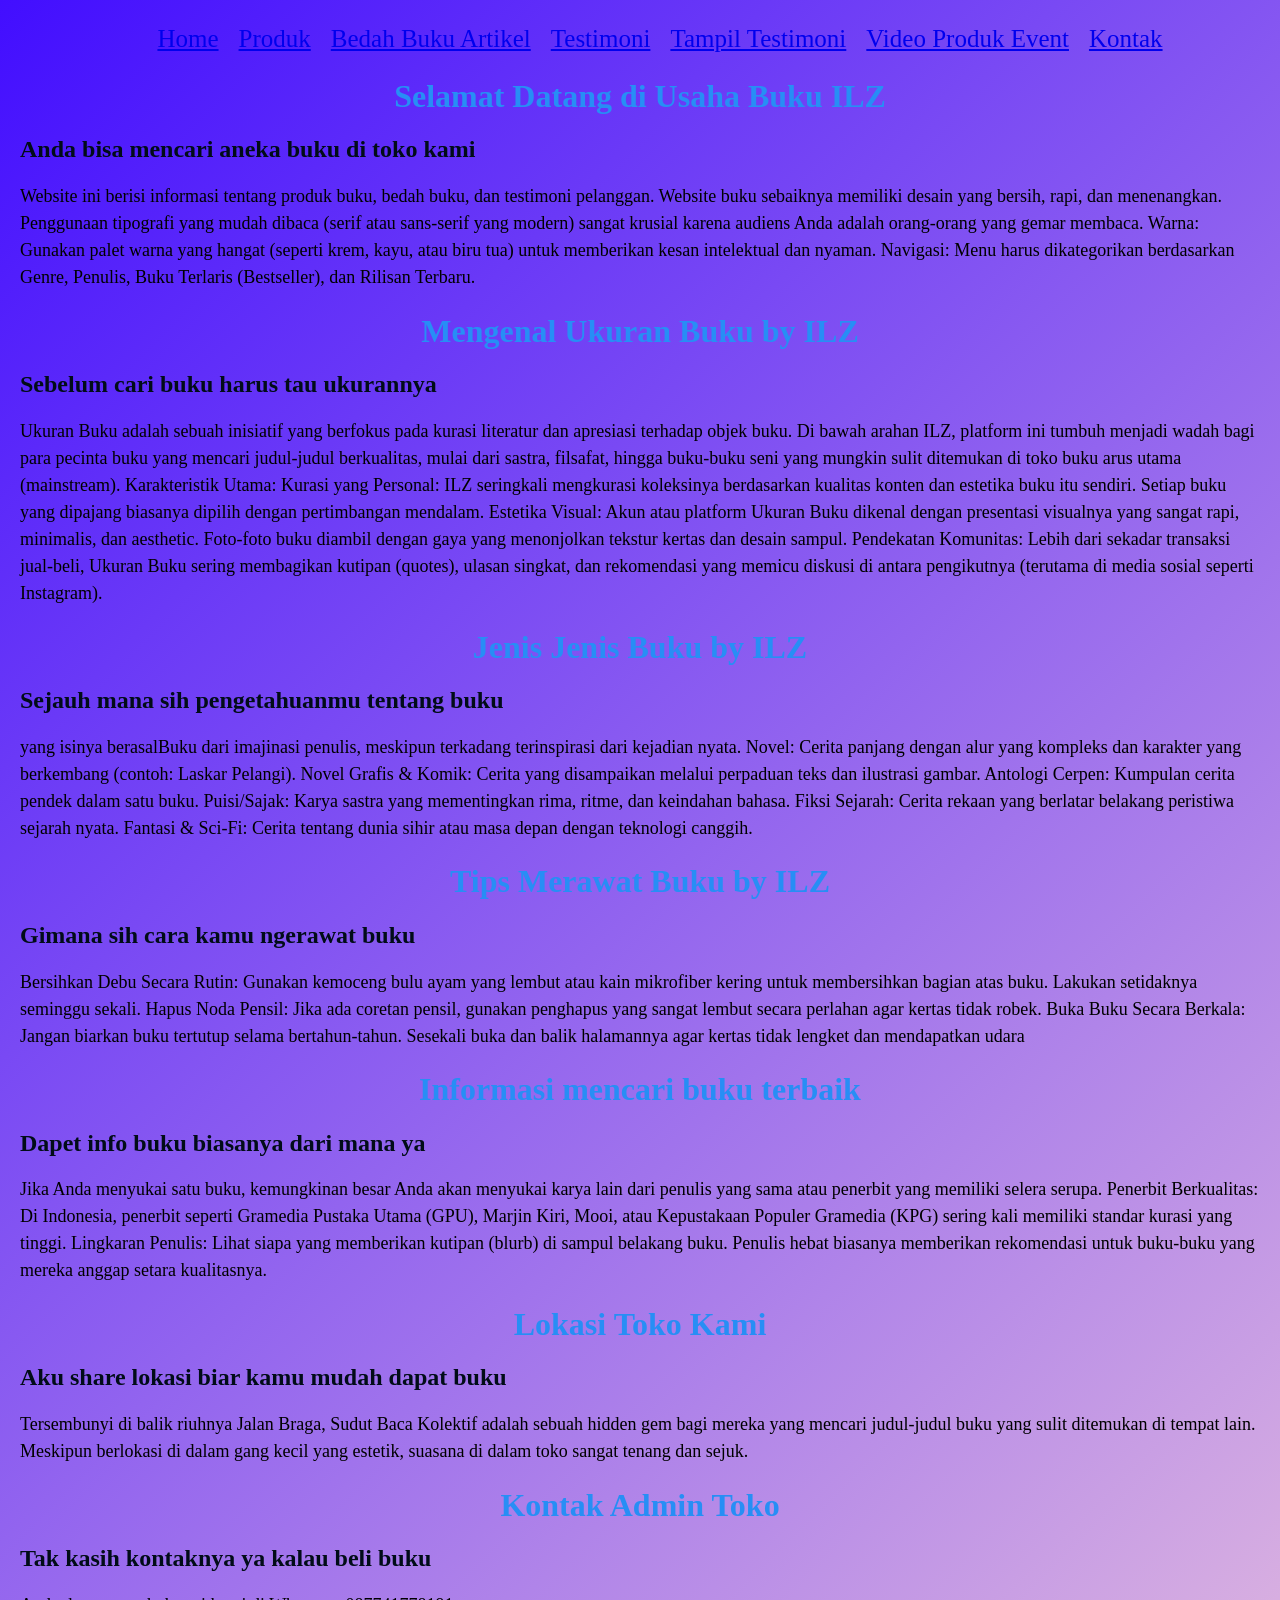
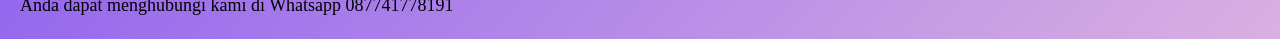
<file: index.html>
<!DOCTYPE html>
<html lang="id">
<head>
<meta charset="UTF-8">
<meta name="viewport" content="width=device-width, initial-scale=1.0">
<title>Profile Usaha Buku</title>
<link rel ="stylesheet" href ="style.css"/>
<nav class="navbar">
  <ul>
    <li><a href="Home.html">Home</a></li>
    <li><a href="Produk.html">Produk</a></li>
       <li><a href="Bedah Buku.html">Bedah Buku Artikel</a></li>
       <li><a href="Testimoni.html">Testimoni</a></li>
       <li><a href="tampil-testimoni.html">Tampil Testimoni</a></li>
       <li><a href="Video Produk Event.html">Video Produk Event</a></li>
       <li><a href="Kontak.html">Kontak</a></li>
  </ul>
</nav>

  
    <h1>Selamat Datang di Usaha Buku ILZ</h1>
    <h2>Anda bisa mencari aneka buku di toko kami</h2>
<p>Website ini berisi informasi tentang produk buku, bedah
buku, dan testimoni pelanggan. Website buku sebaiknya memiliki desain yang bersih, rapi, dan menenangkan. Penggunaan tipografi yang mudah dibaca (serif atau sans-serif yang modern) sangat krusial karena audiens Anda adalah orang-orang yang gemar membaca.
Warna: Gunakan palet warna yang hangat (seperti krem, kayu, atau biru tua) untuk memberikan kesan intelektual dan nyaman.
Navigasi: Menu harus dikategorikan berdasarkan Genre, Penulis, Buku Terlaris (Bestseller), dan Rilisan Terbaru.</p>

<h1>Mengenal Ukuran Buku by ILZ</h1>
 <h2>Sebelum cari buku harus tau ukurannya</h2>
<p>Ukuran Buku adalah sebuah inisiatif yang berfokus pada kurasi literatur dan apresiasi terhadap objek buku. Di bawah arahan ILZ, platform ini tumbuh menjadi wadah bagi para pecinta buku yang mencari judul-judul berkualitas, mulai dari sastra, filsafat, hingga buku-buku seni yang mungkin sulit ditemukan di toko buku arus utama (mainstream).
Karakteristik Utama:
Kurasi yang Personal: ILZ seringkali mengkurasi koleksinya berdasarkan kualitas konten dan estetika buku itu sendiri. Setiap buku yang dipajang biasanya dipilih dengan pertimbangan mendalam.
Estetika Visual: Akun atau platform Ukuran Buku dikenal dengan presentasi visualnya yang sangat rapi, minimalis, dan aesthetic. Foto-foto buku diambil dengan gaya yang menonjolkan tekstur kertas dan desain sampul.
Pendekatan Komunitas: Lebih dari sekadar transaksi jual-beli, Ukuran Buku sering membagikan kutipan (quotes), ulasan singkat, dan rekomendasi yang memicu diskusi di antara pengikutnya (terutama di media sosial seperti Instagram).</p>
<h1>Jenis Jenis Buku by ILZ</h1>
 <h2>Sejauh mana sih pengetahuanmu tentang buku</h2>
<p> yang isinya berasalBuku dari imajinasi penulis, meskipun terkadang terinspirasi dari kejadian nyata.
Novel: Cerita panjang dengan alur yang kompleks dan karakter yang berkembang (contoh: Laskar Pelangi).
Novel Grafis & Komik: Cerita yang disampaikan melalui perpaduan teks dan ilustrasi gambar.
Antologi Cerpen: Kumpulan cerita pendek dalam satu buku.
Puisi/Sajak: Karya sastra yang mementingkan rima, ritme, dan keindahan bahasa.
Fiksi Sejarah: Cerita rekaan yang berlatar belakang peristiwa sejarah nyata.
Fantasi & Sci-Fi: Cerita tentang dunia sihir atau masa depan dengan teknologi canggih.</p>
<h1>Tips Merawat Buku by ILZ</h1>
 <h2>Gimana sih cara kamu ngerawat buku</h2>
<p>Bersihkan Debu Secara Rutin: Gunakan kemoceng bulu ayam yang lembut atau kain mikrofiber kering untuk membersihkan bagian atas buku. Lakukan setidaknya seminggu sekali.
Hapus Noda Pensil: Jika ada coretan pensil, gunakan penghapus yang sangat lembut secara perlahan agar kertas tidak robek.
Buka Buku Secara Berkala: Jangan biarkan buku tertutup selama bertahun-tahun. Sesekali buka dan balik halamannya agar kertas tidak lengket dan mendapatkan udara</p>
<H1>Informasi mencari buku terbaik </H1>
 <h2>Dapet info buku biasanya dari mana ya</h2>
<p>Jika Anda menyukai satu buku, kemungkinan besar Anda akan menyukai karya lain dari penulis yang sama atau penerbit yang memiliki selera serupa.
Penerbit Berkualitas: Di Indonesia, penerbit seperti Gramedia Pustaka Utama (GPU), Marjin Kiri, Mooi, atau Kepustakaan Populer Gramedia (KPG) sering kali memiliki standar kurasi yang tinggi.
Lingkaran Penulis: Lihat siapa yang memberikan kutipan (blurb) di sampul belakang buku. Penulis hebat biasanya memberikan rekomendasi untuk buku-buku yang mereka anggap setara kualitasnya.</p>
<h1>Lokasi Toko Kami</h1>
 <h2>Aku share lokasi biar kamu mudah dapat buku</h2>
<p>Tersembunyi di balik riuhnya Jalan Braga, Sudut Baca Kolektif adalah sebuah hidden gem bagi mereka yang mencari judul-judul buku yang sulit ditemukan di tempat lain. Meskipun berlokasi di dalam gang kecil yang estetik, suasana di dalam toko sangat tenang dan sejuk.</p>
<h1>Kontak Admin Toko</h1>
 <h2>Tak kasih kontaknya ya kalau beli buku</h2>
<p>Anda dapat menghubungi kami di Whatsapp 087741778191</p>
</body>
</html>
</file>
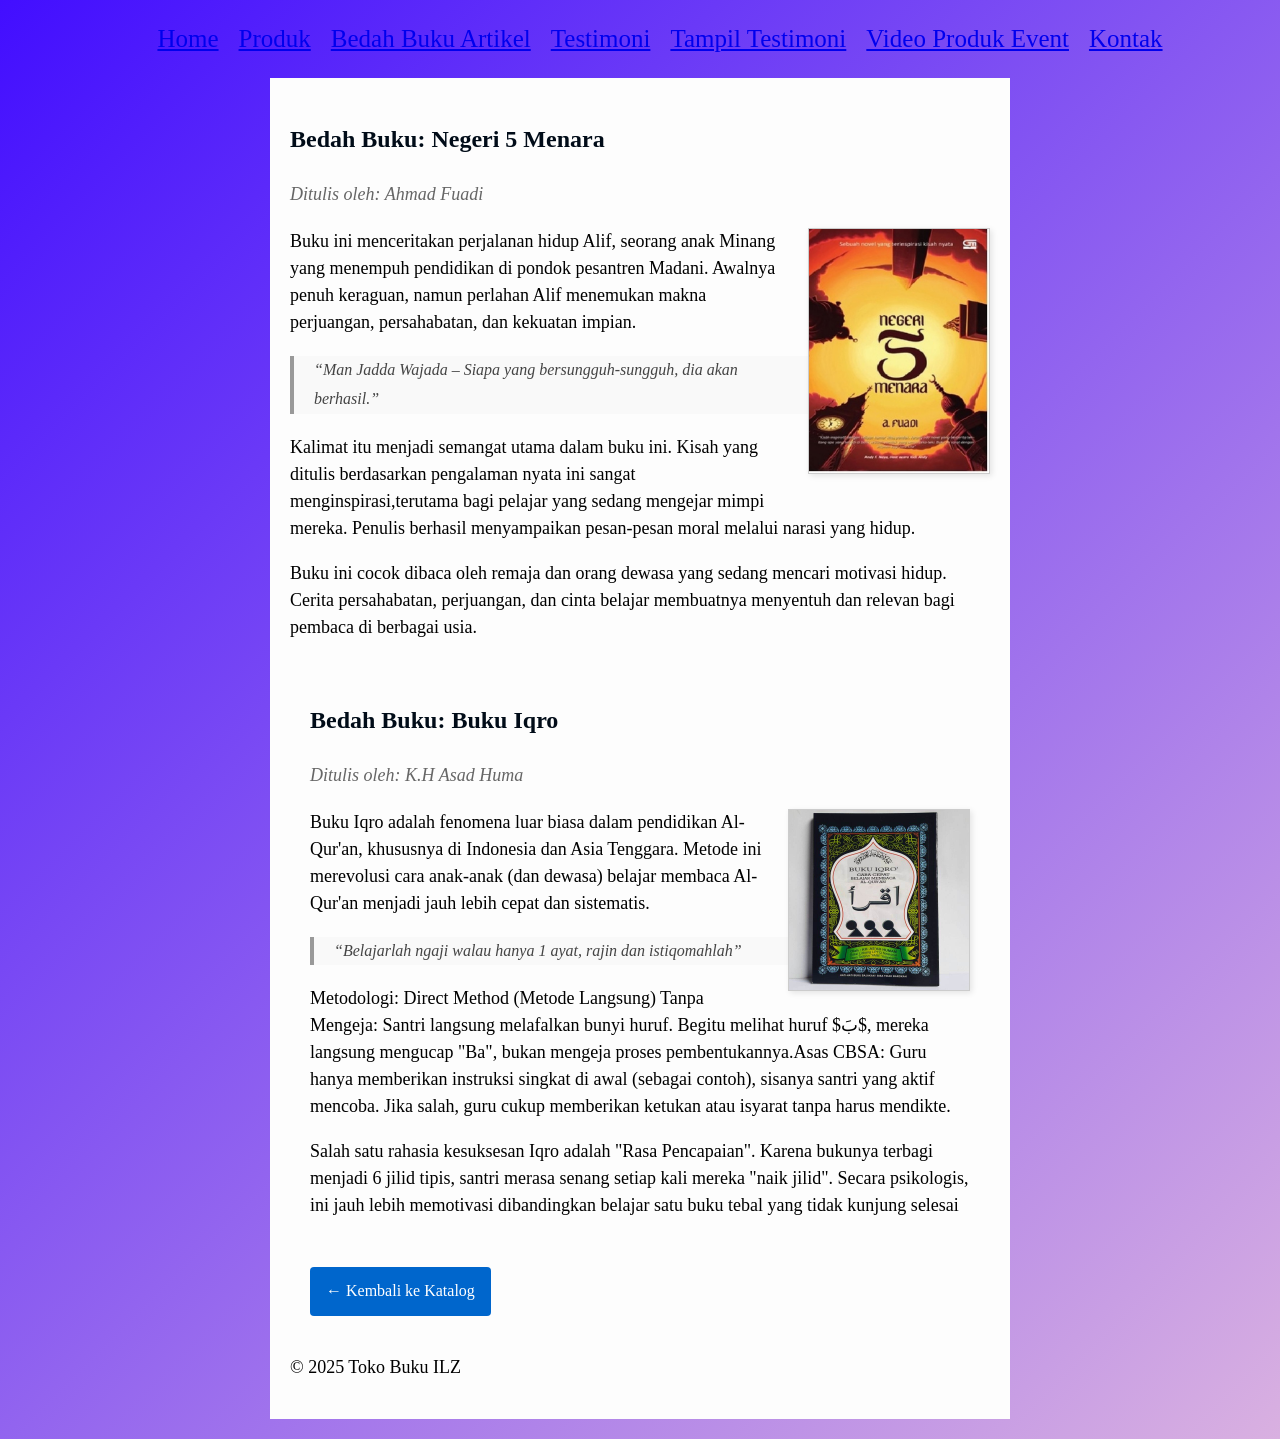
<file: Bedah Buku.html>
<!DOCTYPE html>
<html lang="id">
<head>
<meta charset="UTF-8">
<meta name="viewport" content="width=device-width, initial-scale=1.0">
<title>Profile Usaha Buku</title>
<link rel ="stylesheet" href ="style.css"/>
<nav class="navbar">
  <ul>
    <li><a href="Home.html">Home</a></li>
    <li><a href="Produk.html">Produk</a></li>
       <li><a href="Bedah Buku.html">Bedah Buku Artikel</a></li>
       <li><a href="Testimoni.html">Testimoni</a></li>
       <li><a href="tampil-testimoni.html">Tampil Testimoni</a></li>
       <li><a href="Video Produk Event.html">Video Produk Event</a></li>
       <li><a href="Kontak.html">Kontak</a></li>
  </ul>
</nav>
</head>
<body>
<main class="artikel">
<h2>Bedah Buku: Negeri 5 Menara</h2>
<p class="penulis">Ditulis oleh: Ahmad Fuadi</p>
<img src="Image/Buku 5 Menara.jpg" alt="Sampul Negeri 5
Menara" class="sampul">
<p>
Buku ini menceritakan perjalanan hidup Alif,
seorang anak Minang yang menempuh pendidikan di pondok
pesantren Madani.
Awalnya penuh keraguan, namun perlahan Alif
menemukan makna perjuangan, persahabatan, dan kekuatan
impian.
</p>
<blockquote>
“Man Jadda Wajada – Siapa yang bersungguh-sungguh,
dia akan berhasil.”
</blockquote>
<p>Kalimat itu menjadi semangat utama dalam buku ini.
Kisah yang ditulis berdasarkan pengalaman nyata ini
sangat menginspirasi,terutama bagi pelajar yang sedang mengejar mimpi
mereka. Penulis berhasil menyampaikan pesan-pesan moral
melalui narasi yang hidup.
</p>
<p>
Buku ini cocok dibaca oleh remaja dan orang dewasa
yang sedang mencari motivasi hidup. Cerita persahabatan,
perjuangan, dan cinta belajar membuatnya menyentuh dan
relevan bagi pembaca di berbagai usia.
</p>

<main class="artikel">
<h2>Bedah Buku: Buku Iqro</h2>
<p class="penulis">Ditulis oleh: K.H Asad Huma</p>
<img src="Image/buku iqro.jpg" alt="Buku Iqro" class="sampul">
<p>
Buku Iqro adalah fenomena luar biasa dalam pendidikan Al-Qur'an,
khususnya di Indonesia dan Asia Tenggara. 
Metode ini merevolusi cara anak-anak (dan dewasa) 
belajar membaca Al-Qur'an menjadi jauh lebih cepat dan sistematis.
</p>
<blockquote>
“Belajarlah ngaji walau hanya 1 ayat, rajin dan istiqomahlah”
</blockquote>
<p>Metodologi: Direct Method (Metode Langsung)
    Tanpa Mengeja: Santri langsung melafalkan bunyi huruf. Begitu melihat huruf $بَ$, mereka langsung mengucap "Ba", 
    bukan mengeja proses pembentukannya.Asas CBSA: Guru hanya memberikan instruksi singkat di awal (sebagai contoh), 
    sisanya santri yang aktif mencoba. Jika salah, guru cukup memberikan ketukan atau isyarat tanpa harus mendikte.
</p>
<p>
Salah satu rahasia kesuksesan Iqro adalah "Rasa Pencapaian". 
Karena bukunya terbagi menjadi 6 jilid tipis, 
santri merasa senang setiap kali mereka "naik jilid". 
Secara psikologis, ini jauh lebih memotivasi 
dibandingkan belajar satu buku tebal yang tidak kunjung selesai
</p>

<a href="produk.html" class="btn-kembali">← Kembali ke
Katalog</a>
</main>
<footer>
<p>&copy; 2025 Toko Buku ILZ</p>
</footer>
</body>
</file>
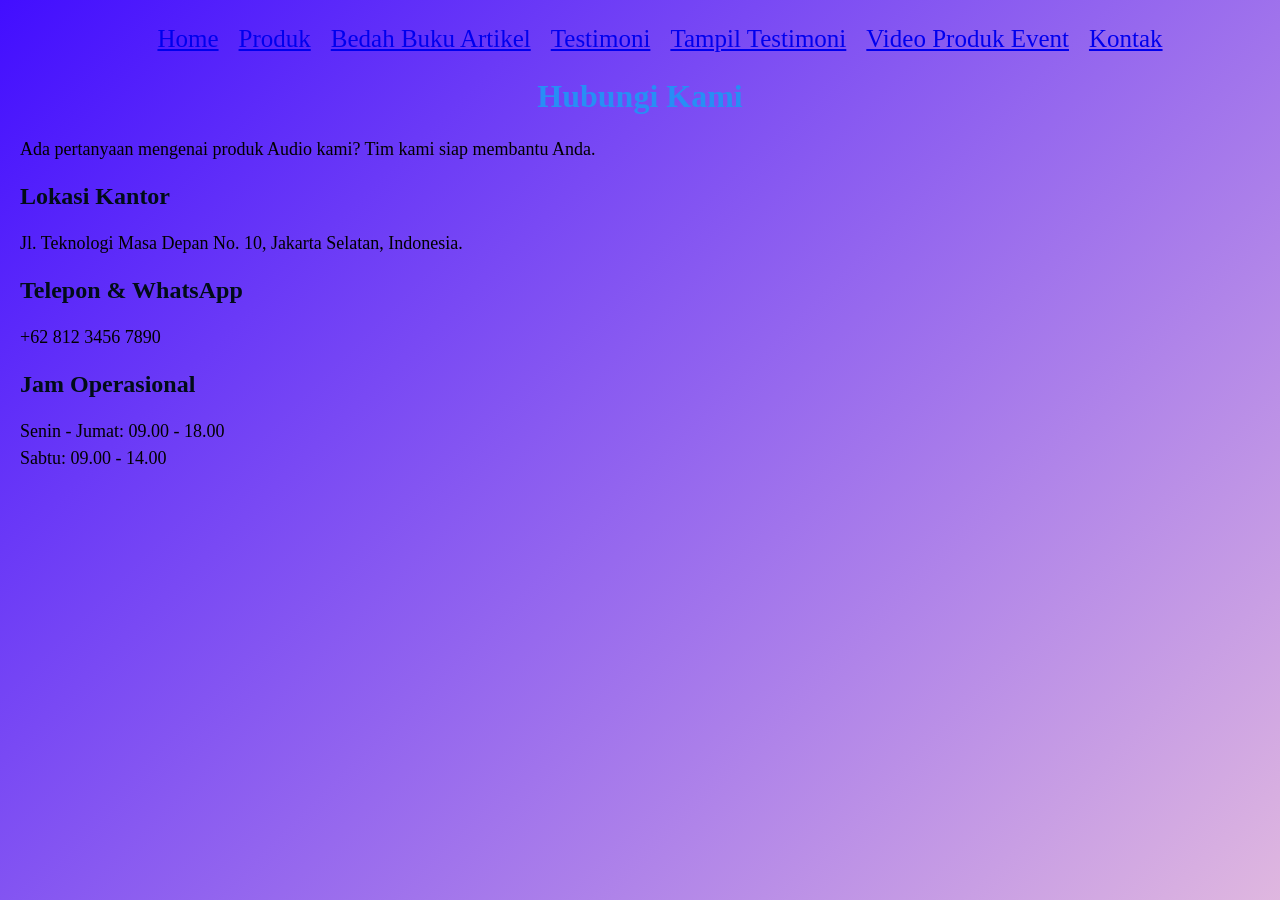
<file: Kontak.html>
<!DOCTYPE html>
<html lang="id">
<head>
<meta charset="UTF-8">
<meta name="viewport" content="width=device-width, initial-scale=1.0">
<title>Profile Usaha Buku</title>
<link rel ="stylesheet" href ="style.css"/>
<nav class="navbar">
  <ul>
    <li><a href="Home.html">Home</a></li>
    <li><a href="Produk.html">Produk</a></li>
       <li><a href="Bedah Buku.html">Bedah Buku Artikel</a></li>
       <li><a href="Testimoni.html">Testimoni</a></li>
       <li><a href="tampil-testimoni.html">Tampil Testimoni</a></li>
       <li><a href="Video Produk Event.html">Video Produk Event</a></li>
       <li><a href="Kontak.html">Kontak</a></li>
  </ul>
</nav>
</head>
<body>
    <div class="contact-wrapper">
    <div class="contact-header">
        <h1>Hubungi Kami</h1>
        <p>Ada pertanyaan mengenai produk Audio kami? Tim kami siap membantu Anda.</p>
    </div>

    <div class="contact-grid">
        <div class="info-side">
            <div class="info-box">
                <i class="fas fa-location-dot"></i>
                <div>
                    <h2>Lokasi Kantor</h2>
                    <p>Jl. Teknologi Masa Depan No. 10, Jakarta Selatan, Indonesia.</p>
                </div>
            </div>

            <div class="info-box">
                <i class="fas fa-phone"></i>
                <div>
                    <h2>Telepon & WhatsApp</h2>
                    <p>+62 812 3456 7890</p>
                </div>
            </div>

            <div class="info-box">
                <i class="fas fa-clock"></i>
                <div>
                    <h2>Jam Operasional</h2>
                    <p>Senin - Jumat: 09.00 - 18.00<br>Sabtu: 09.00 - 14.00</p>
                </div>
            </div>

            <div class="social-icons">
                <a href="#"><i class="fab fa-instagram"></i></a>
                <a href="#"><i class="fab fa-facebook"></i></a>
                <a href="#"><i class="fab fa-linkedin"></i></a>
                <a href="#"><i class="fab fa-youtube"></i></a>
            </div>
        </div>

    <div class="map-container">
        <iframe src="https://www.google.com/maps/embed?pb=!1m18!1m12!1m3!1d3966.29!2d106.81!3d-6.22!2m3!1f0!2f0!3f0!3m2!1i1024!2i768!4f13.1!3m3!1m2!1s0x0%3A0x0!2zNsKwMTMnMTIuMCJTIDEwNiw0OCc0MC4wIkU!5e0!3m2!1sid!2sid!4v123456789" width="100%" height="300" style="border:0;" allowfullscreen="" loading="lazy"></iframe>
    </div>
</div>
</body>
</file>
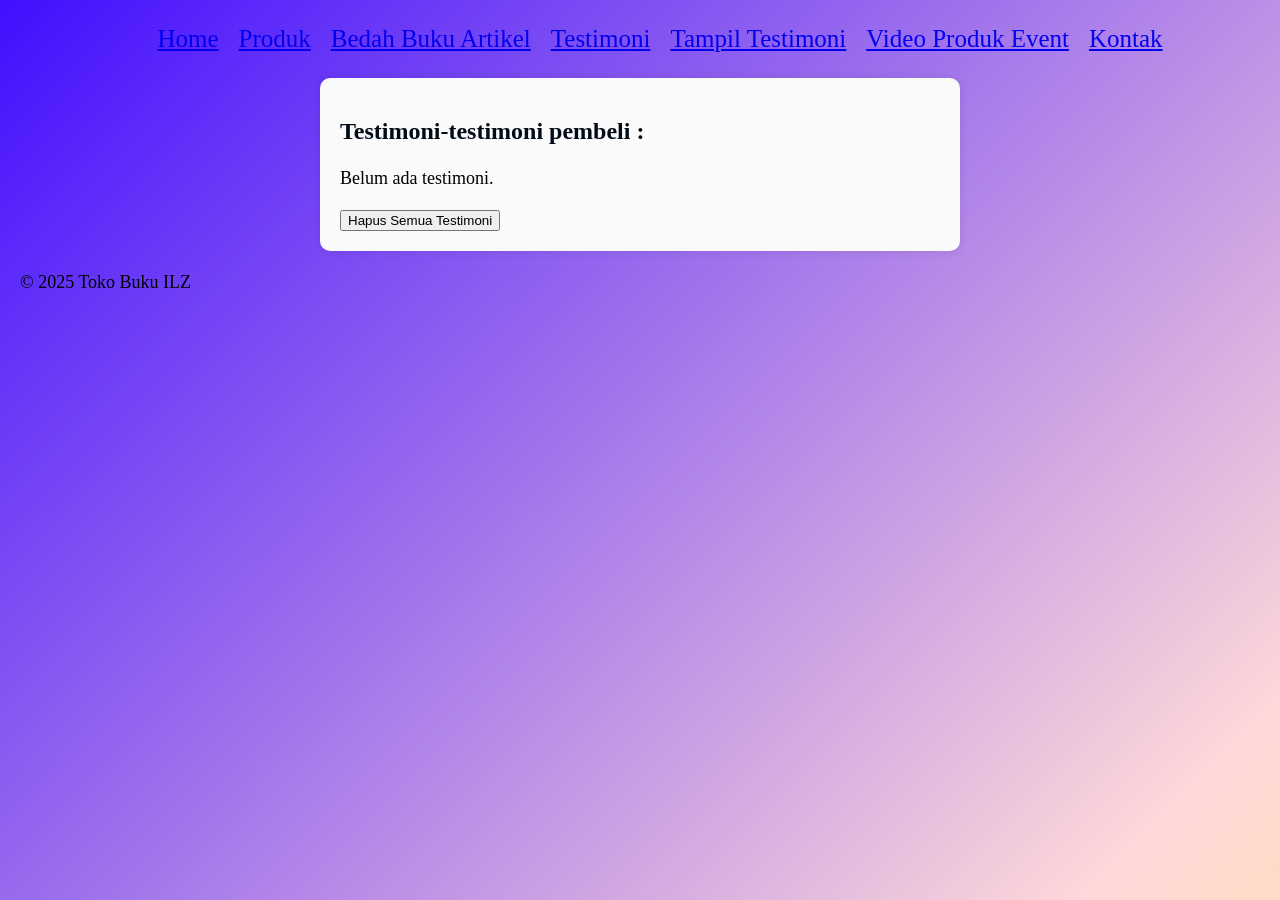
<file: tampil-testimoni.html>
<!DOCTYPE html>
<html lang="id">
<head>
<meta charset="UTF-8">
<meta name="viewport" content="width=device-width, initial-scale=1.0">
<title>Profile Usaha Buku</title>
<link rel ="stylesheet" href ="style.css"/>
<nav class="navbar">
  <ul>
    <li><a href="Home.html">Home</a></li>
    <li><a href="Produk.html">Produk</a></li>
       <li><a href="Bedah Buku.html">Bedah Buku Artikel</a></li>
       <li><a href="Testimoni.html">Testimoni</a></li>
       <li><a href="tampil-testimoni.html">Tampil Testimoni</a></li>
       <li><a href="Video Produk Event.html">Video Produk Event</a></li>
       <li><a href="Kontak.html">Kontak</a></li>
  </ul>
</nav>
 <main class="formulir">
    <h2>Testimoni-testimoni pembeli :</h2>
    <div id="daftarTestimoni"></div>
    <button id="hapusSemua">Hapus Semua Testimoni</button>
  </div>

    <section>
    <div id="daftarTestimoni"></div>
    </section>
  </main>

  <footer>
    <p>&copy; 2025 Toko Buku ILZ</p>
  </footer>

   <script>
    const container = document.getElementById('daftarTestimoni');
    const testimoniList = JSON.parse(localStorage.getItem('testimoniList')) || [];

    if (testimoniList.length === 0) {
      container.innerHTML = "<p>Belum ada testimoni.</p>";
    } else {
      testimoniList.forEach((t, i) => {
        const el = document.createElement('div');
        el.className = 'testimoni-box';
        el.innerHTML = `
          <p><strong>Nama:</strong> ${t.nama}</p>
          <p><strong>Email:</strong> ${t.email}</p>
          <p><strong>Pesan:</strong> ${t.pesan}</p>
        `;
        container.appendChild(el);
      });
    }


      document.getElementById("hapusSemua").addEventListener("click", function() {
      const konfirmasi = confirm("Apakah Anda yakin ingin menghapus semua testimoni?");
      if (konfirmasi) {
        localStorage.removeItem("testimoniList");
        location.reload();
         
      }
       });
  </script>
</body>
</file>
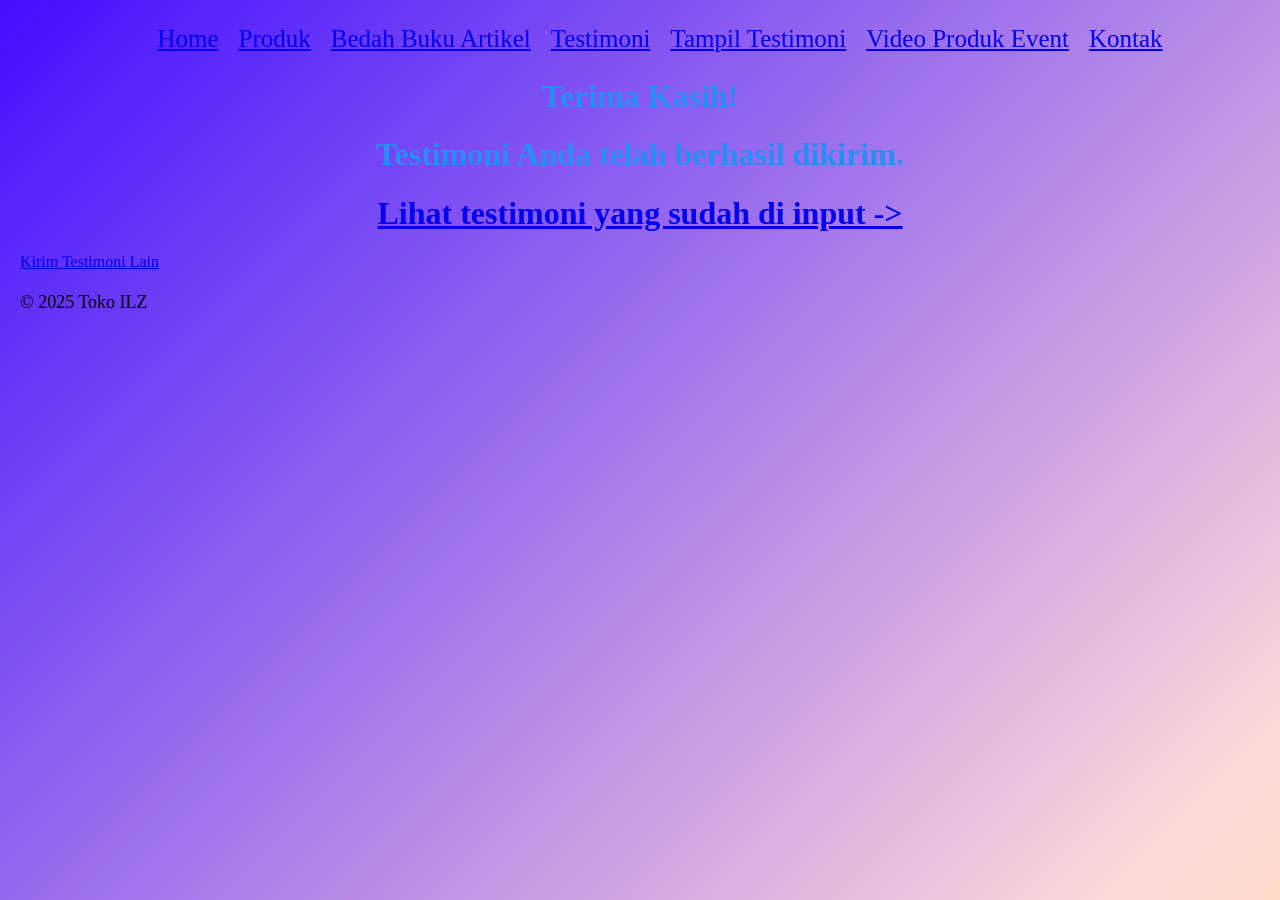
<file: tampilan-testimoni.html>
<!DOCTYPE html>
<html lang="id">
<head>
<meta charset="UTF-8">
<meta name="viewport" content="width=device-width, initial-scale=1.0">
<title>Profile Usaha Buku</title>
<link rel ="stylesheet" href ="style.css"/>
<nav class="navbar">
  <ul>
    <li><a href="Home.html">Home</a></li>
    <li><a href="Produk.html">Produk</a></li>
       <li><a href="Bedah Buku.html">Bedah Buku Artikel</a></li>
       <li><a href="Testimoni.html">Testimoni</a></li>
       <li><a href="tampilan-testimoni.html">Tampil Testimoni</a></li>
       <li><a href="Video Produk Event.html">Video Produk Event</a></li>
       <li><a href="Kontak.html">Kontak</a></li>
  </ul>
</nav>
<main class="konfirmasi">
    <h1>Terima Kasih!</h1>
   <h1> Testimoni Anda telah berhasil dikirim.</h1>
   <h1><a href="tampil-testimoni.html">Lihat testimoni yang sudah di input -> </a></h1>
    <section class="testimoni-terkirim">
    </section>
    <a href="Testimoni.html">Kirim Testimoni Lain</a>
  </main>

  <footer>
    <p>&copy; 2025 Toko ILZ</p>
  </footer>
</body>
</html>
</file>
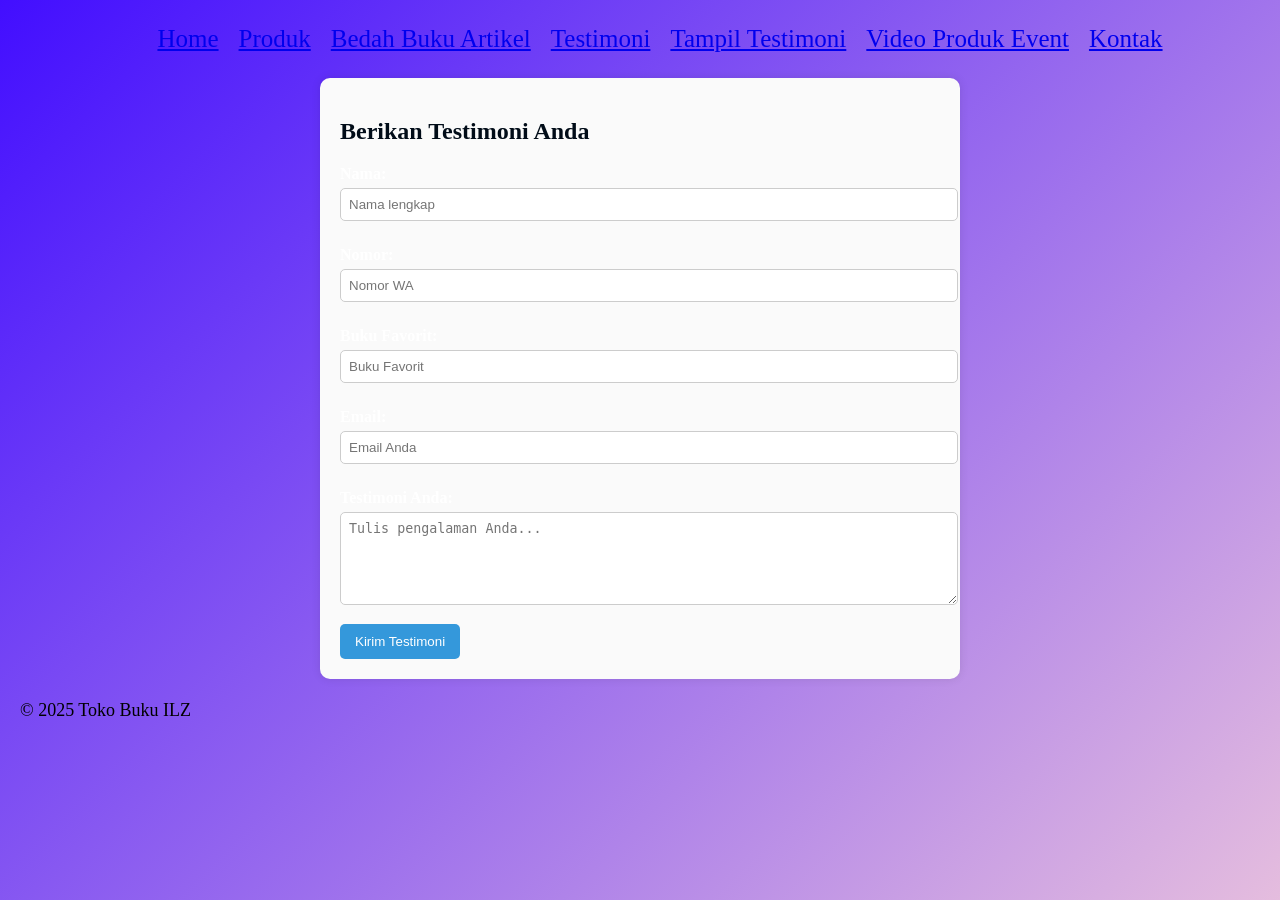
<file: testimoni.html>
<!DOCTYPE html>
<html lang="id">
<head>
<meta charset="UTF-8">
<meta name="viewport" content="width=device-width, initial-scale=1.0">
<title>Profile Usaha Buku</title>
<link rel ="stylesheet" href ="style.css"/>
<nav class="navbar">
  <ul>
    <li><a href="Home.html">Home</a></li>
    <li><a href="Produk.html">Produk</a></li>
       <li><a href="Bedah Buku.html">Bedah Buku Artikel</a></li>
       <li><a href="Testimoni.html">Testimoni</a></li>
       <li><a href="tampil-testimoni.html">Tampil Testimoni</a></li>
       <li><a href="Video Produk Event.html">Video Produk Event</a></li>
       <li><a href="Kontak.html">Kontak</a></li>
  </ul>
</nav>
</head>
<body>
    <main class="formulir">
 <h2>Berikan Testimoni Anda</h2>
 <form id="formTestimoni">
 <label for="nama">Nama:</label>
<input type="text" id="nama" name="nama" required placeholder="Nama lengkap">
 <label for="Nomor">Nomor:</label>
<input type="text" id="Nomor" name="Nomor" required placeholder="Nomor WA">
<label for="Buku Favorit">Buku Favorit:</label>
<input type="text" id="Buku Favorit" name="Buku Favorit" required placeholder="Buku Favorit">
<label for="email">Email:</label>
<input type="email" id="email" name="email" required
placeholder="Email Anda">
<label for="pesan">Testimoni Anda:</label>
<textarea id="pesan" name="pesan" required placeholder="Tulis pengalaman Anda..." rows="5"></textarea>
<button type="submit">Kirim Testimoni</button>
</form>
 </main>
 <footer>
 <p>&copy; 2025 Toko Buku ILZ</p>
 </footer>
</body>
</file>
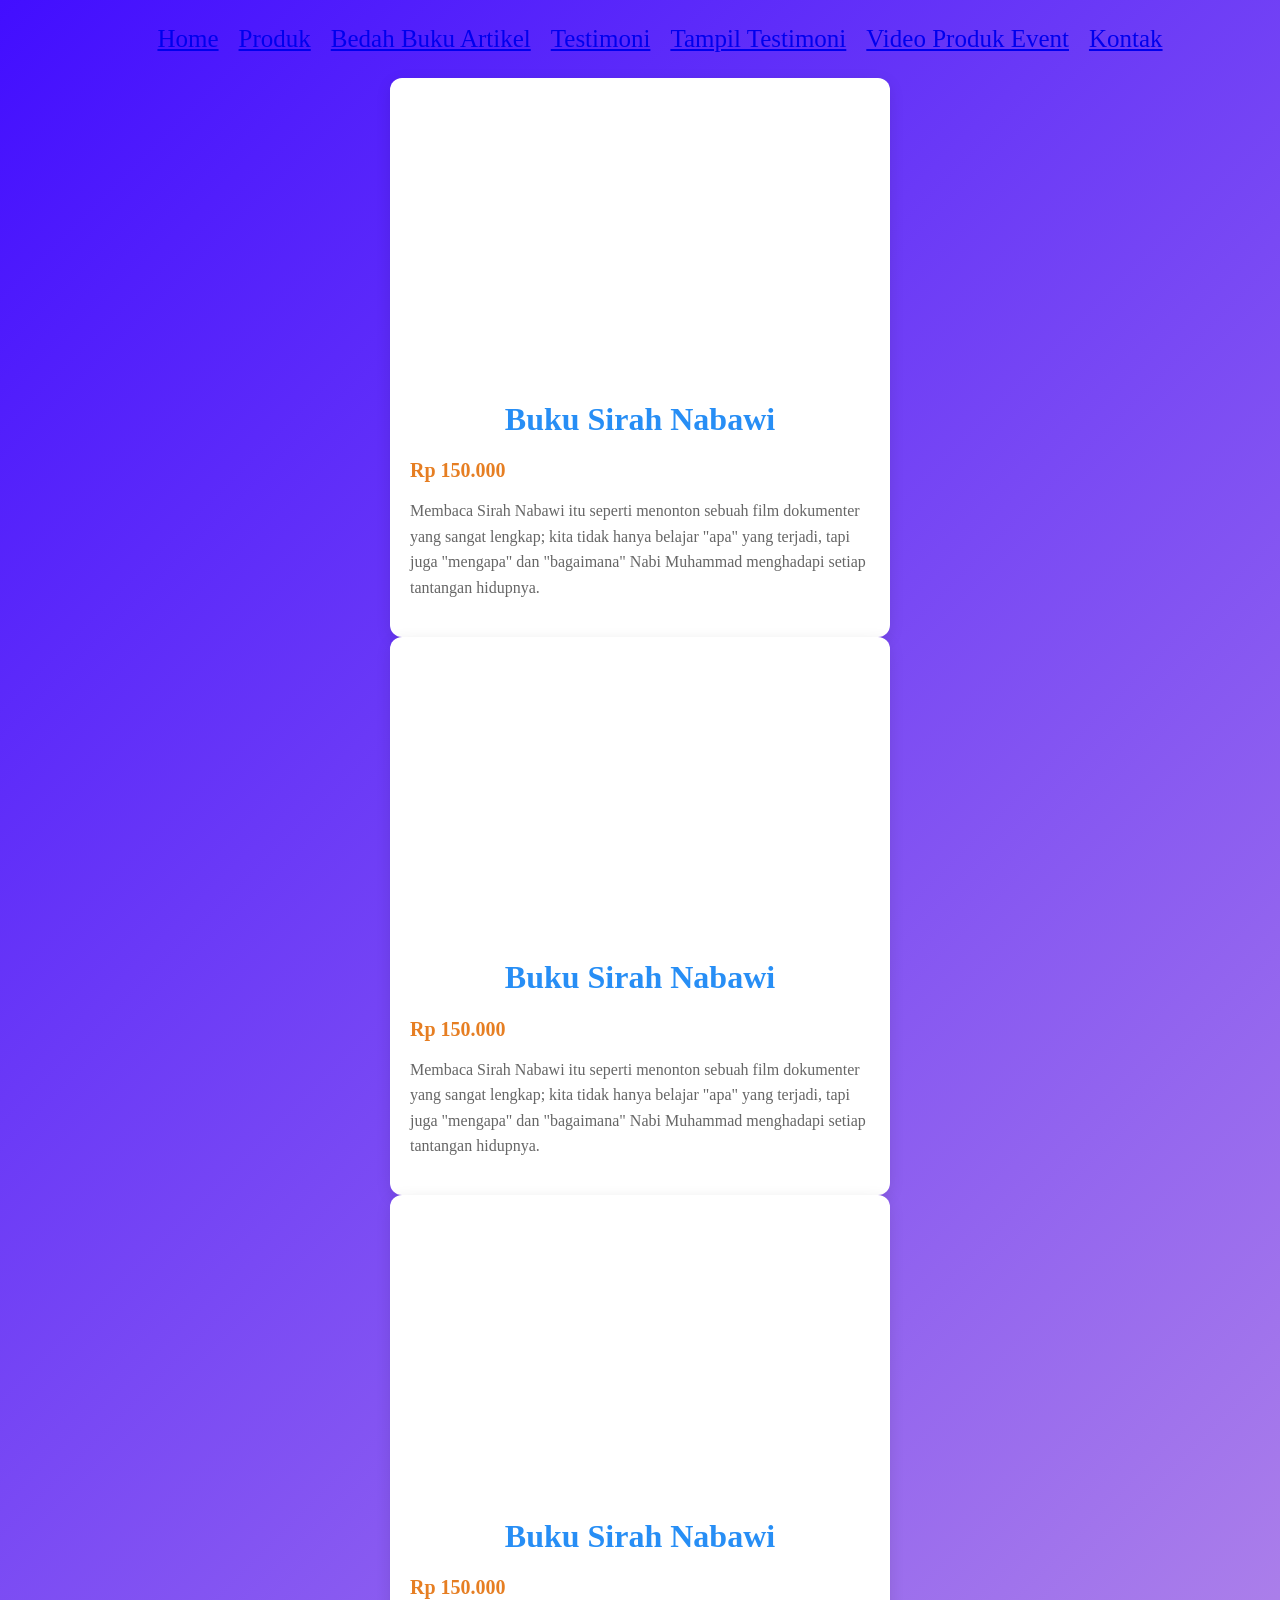
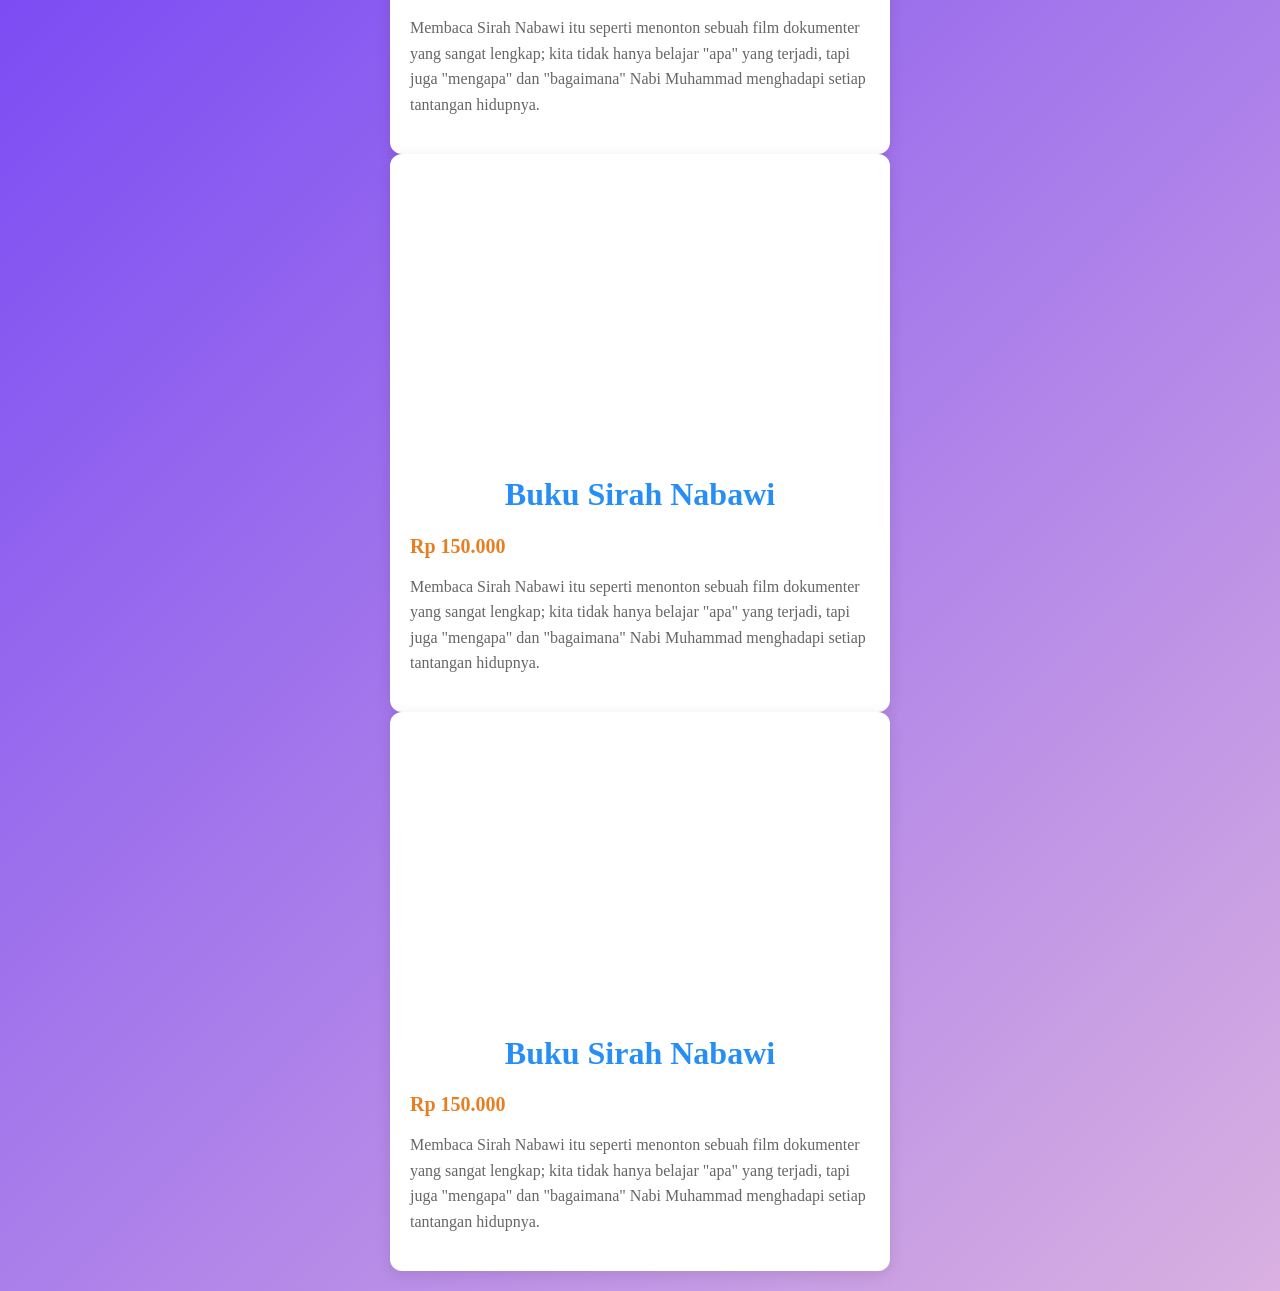
<file: Video Produk Event.html>
<!DOCTYPE html>
<html lang="id">
<head>
<meta charset="UTF-8">
<meta name="viewport" content="width=device-width, initial-scale=1.0">
<title>Profile Usaha Buku</title>
<link rel ="stylesheet" href ="style.css"/>
<nav class="navbar">
  <ul>
    <li><a href="index.html">Home</a></li>
    <li><a href="Produk.html">Produk</a></li>
       <li><a href="Bedah Buku.html">Bedah Buku Artikel</a></li>
       <li><a href="Testimoni.html">Testimoni</a></li>
       <li><a href="tampil-testimoni.html">Tampil Testimoni</a></li>
       <li><a href="Video Produk Event.html">Video Produk Event</a></li>
       <li><a href="Kontak.html">Kontak</a></li>
  </ul>
</nav>
</head>
<body>
    <div class="card-buku">
        <div class="video-container">
          <iframe src="https://www.youtube.com/embed/0WvxNDQ7M0o" 
                    title="Komparasi Buku Sirah Nabawiyyah"
                    allow="accelerometer; autoplay; clipboard-write; encrypted-media; gyroscope; picture-in-picture" 
                    allowfullscreen>
            </iframe>
        </div>
        <div class="konten">
            <h1>Buku Sirah Nabawi</h1>
            <div class="harga-buku">Rp 150.000</div>
            <p class="deskripsi">
               Membaca Sirah Nabawi itu seperti menonton sebuah film dokumenter yang sangat lengkap; kita tidak hanya belajar "apa" yang terjadi, tapi juga "mengapa" dan "bagaimana" Nabi Muhammad menghadapi setiap tantangan hidupnya.
            </p>
        </div>
    </div>

   <div class="card-buku">
        <div class="video-container">
          <iframe src="https://www.youtube.com/embed/0WvxNDQ7M0o" 
                    title="Komparasi Buku Sirah Nabawiyyah"
                    allow="accelerometer; autoplay; clipboard-write; encrypted-media; gyroscope; picture-in-picture" 
                    allowfullscreen>
            </iframe>
        </div>
        <div class="konten">
            <h1>Buku Sirah Nabawi</h1>
            <div class="harga-buku">Rp 150.000</div>
            <p class="deskripsi">
               Membaca Sirah Nabawi itu seperti menonton sebuah film dokumenter yang sangat lengkap; kita tidak hanya belajar "apa" yang terjadi, tapi juga "mengapa" dan "bagaimana" Nabi Muhammad menghadapi setiap tantangan hidupnya.
            </p>
        </div>
    </div>


    <div class="card-buku">
        <div class="video-container">
          <iframe src="https://www.youtube.com/embed/0WvxNDQ7M0o" 
                    title="Komparasi Buku Sirah Nabawiyyah"
                    allow="accelerometer; autoplay; clipboard-write; encrypted-media; gyroscope; picture-in-picture" 
                    allowfullscreen>
            </iframe>
        </div>
        <div class="konten">
            <h1>Buku Sirah Nabawi</h1>
            <div class="harga-buku">Rp 150.000</div>
            <p class="deskripsi">
               Membaca Sirah Nabawi itu seperti menonton sebuah film dokumenter yang sangat lengkap; kita tidak hanya belajar "apa" yang terjadi, tapi juga "mengapa" dan "bagaimana" Nabi Muhammad menghadapi setiap tantangan hidupnya.
            </p>
        </div>
    </div>

     <div class="card-buku">
        <div class="video-container">
          <iframe src="https://www.youtube.com/embed/0WvxNDQ7M0o" 
                    title="Komparasi Buku Sirah Nabawiyyah"
                    allow="accelerometer; autoplay; clipboard-write; encrypted-media; gyroscope; picture-in-picture" 
                    allowfullscreen>
            </iframe>
        </div>
        <div class="konten">
            <h1>Buku Sirah Nabawi</h1>
            <div class="harga-buku">Rp 150.000</div>
            <p class="deskripsi">
               Membaca Sirah Nabawi itu seperti menonton sebuah film dokumenter yang sangat lengkap; kita tidak hanya belajar "apa" yang terjadi, tapi juga "mengapa" dan "bagaimana" Nabi Muhammad menghadapi setiap tantangan hidupnya.
            </p>
        </div>
    </div>

     <div class="card-buku">
        <div class="video-container">
          <iframe src="https://www.youtube.com/embed/0WvxNDQ7M0o" 
                    title="Komparasi Buku Sirah Nabawiyyah"
                    allow="accelerometer; autoplay; clipboard-write; encrypted-media; gyroscope; picture-in-picture" 
                    allowfullscreen>
            </iframe>
        </div>
        <div class="konten">
            <h1>Buku Sirah Nabawi</h1>
            <div class="harga-buku">Rp 150.000</div>
            <p class="deskripsi">
               Membaca Sirah Nabawi itu seperti menonton sebuah film dokumenter yang sangat lengkap; kita tidak hanya belajar "apa" yang terjadi, tapi juga "mengapa" dan "bagaimana" Nabi Muhammad menghadapi setiap tantangan hidupnya.
            </p>
        </div>
    </div>

</body>
</html>
</file>
<file: style.css>
body {
    background-color: color#f8f8f8;
    font-family: Arial, sans-serif;
    color: #07040f;
    margin: 20px;
    }
    
    h1 {
    color: #278ef5;
    text-align: center;
    }

    h2 {
      color: #010c18;
      text-align: left;
      }
    
    p {
        color: #000000;
    font-size: 18px;
    text-align: left;
    line-height: 1.5;
    }

    body {
    background : linear-gradient(135deg,#420eff, #ffd9d9,#ffe602,#1cf8c1,#ff0202 );
    font-family: "poppins";
    color: #ffffff;
    margin: "20px";
    min-height: 100;
    background-size: 500% 500%;
    animation: gradientBG 5s ease infinite;
}
@keyframes gradientBG {
  0% {background-position: 0% 50%;}
  50% {background-position: 100% 50%;}
  100% {background-position: 0% 50%;}
}

.navbar ul {
  display: flex;            
  justify-content: center;  
  list-style: none;         
  margin: 10;
  padding: 10;
  gap : 20px;
  font-family: poppins;
  font-size: 25px;
}



.daftar-produk {
display: grid;
grid-template-columns: repeat(auto-fit,
minmax(250px, 1fr));
gap: 20px;
padding: 20px;
}
.produk {
background-color: #fff;
border: 1px solid #ddd;
padding: 15px;
border-radius: 10px;
text-align: center;
box-shadow: 0 2px 6px rgba(0, 0, 0, 0.1);
}
.produk img {
width: 150px;
height: auto;
border-radius: 5px;
margin-bottom: 10px;
}
.produk h2 {font-size: 20px;
color: #2c3e50;
}
.produk h3 {
font-size: 16px;
color: #2c3e50;
}
.harga {
font-weight: bold;
color: #27ae60;
}
.deskripsi {
font-size: 14px;
color: #555;
}

.artikel {
max-width: 700px;
margin: auto;
padding: 20px;
background-color: #fdfdfd;
font-family: 'Georgia', serif;
line-height: 1.8;
}
.artikel .penulis {
font-style: italic;
color: #666;
margin-bottom: 20px;
}

.artikel .sampul {
width: 180px;
float: right;
margin: 0 0 20px 20px;
border: 1px solid #ccc;
box-shadow: 2px 2px 6px rgba(0,0,0,0.1);
}
.artikel blockquote {
font-style: italic;
padding-left: 20px;
margin: 20px 0;
border-left: 4px solid #999;
color: #444;
background-color: #f9f9f9;
}
.btn-kembali {
display: inline-block;
margin-top: 30px;
padding: 10px 16px;
background-color: #0066cc;
color: white;
text-decoration: none;
border-radius: 4px;
}
.btn-kembali:hover {
background-color: #004d99;
}

.formulir {
max-width: 600px;
margin: auto;
padding: 20px;
background-color: #fafafa;
border-radius: 10px;
box-shadow: 0 0 10px rgba(0,0,0,0.1);
}
form label {
display: block;
margin-top: 10px;
font-weight: bold;
}
form input,
form select,
form textarea {
width: 100%;
padding: 8px;
margin-top: 5px;
margin-bottom: 15px;
border-radius: 5px;
border: 1px solid #ccc;
}
form button {
background-color: #3498db;
color: white;
padding: 10px 15px;
border: none;
border-radius: 5px;
cursor: pointer;
}
form button:hover {
background-color: #2980b9;
}

.card-buku {
            background-color: white;
            width: 100%;
            max-width: 560px; /* Menyesuaikan ukuran standar video Youtube */
            border-radius: 12px;
            overflow: hidden;
            box-shadow: 0 4px 15px rgba(0,0,0,0.1);
            transition: 0.3s;
            width: 100%;
            max-width: 500px; /* Tentukan lebar maksimal */
            margin-left: auto;
            margin-right: auto;
            display: block; /* Memastikan elemen dianggap sebagai blok */
        }

        .video-container {
            position: relative;
            width: 100%;
            padding-bottom: 56.25%; /* Rasio 16:9 */
            height: 0;
        }

        .video-container iframe {
            position: absolute;
            top: 0;
            left: 0;
            width: 100%;
            height: 100%;
            border: none;
        }

        .konten {
            padding: 20px;
        }

        .judul-buku {
            font-size: 24px;
            color: #333;
            margin: 0 0 10px 0;
            font-weight: bold;
        }

        .harga-buku {
            font-size: 20px;
            color: #e67e22; /* Warna orange agar menonjol */
            font-weight: 600;
            margin-bottom: 15px;
        }

        .deskripsi {
            font-size: 16px;
            color: #666;
            line-height: 1.6;
        }
</file>
